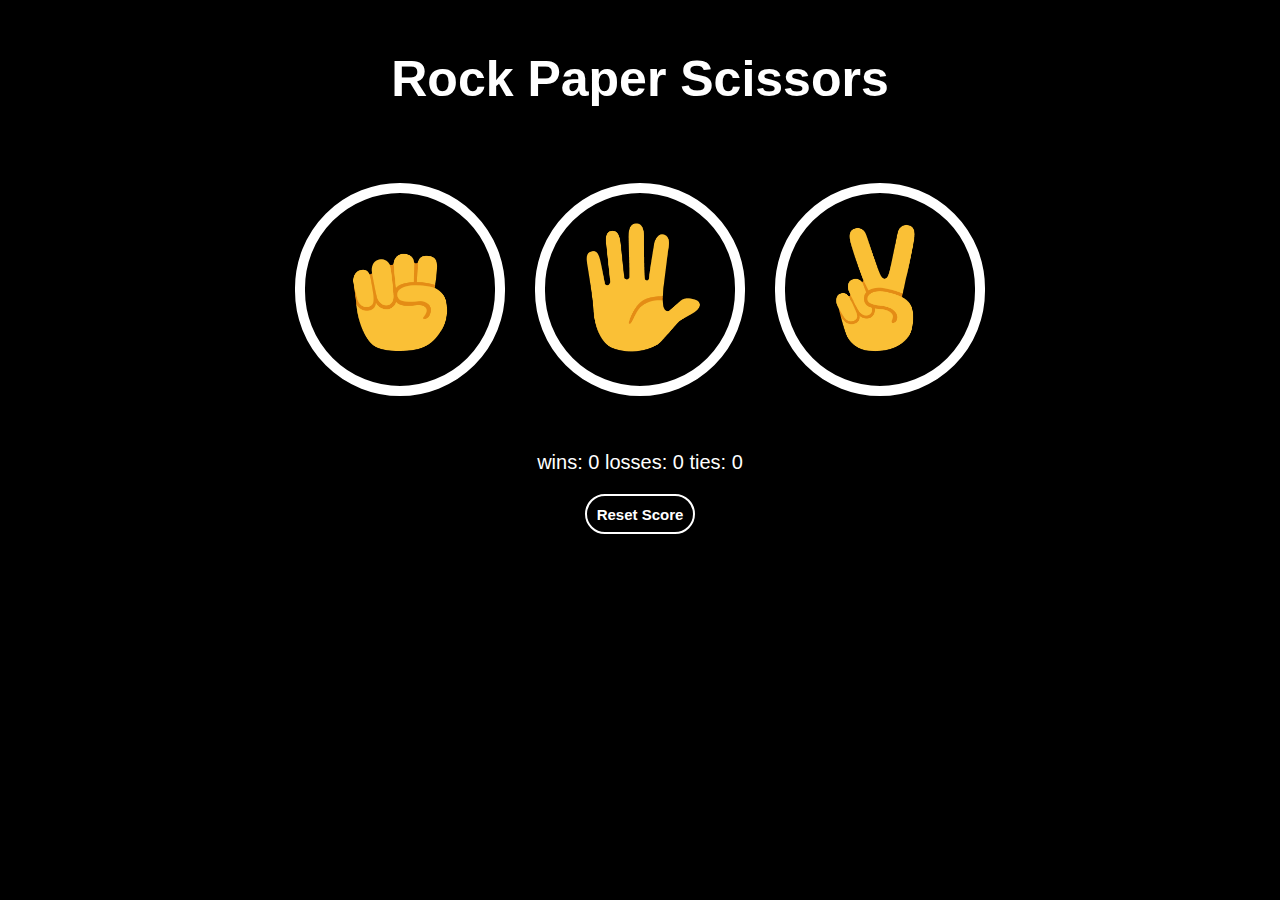
<file: index.html>
<!DOCTYPE html>
<html>
  <head>
    <title>Rock Paper Scissors</title>
    <link rel="styleSheet" href="./css/style.css">
  </head>
  <body>
    <p class="header">Rock Paper Scissors</p>
    <div class="rps">
      <button onclick="
      playGame('Rock');
    " class="buttons">
    <img src="./assets/images/rock.png">
    </button>

    <button onclick="
      playGame('Paper');
    " class="buttons">
    <img src="./assets/images/paper.png">
    </button>

    <button onclick="
      playGame('Scissors');
    " class="buttons">
    <img src="./assets/images/scissors.png">
    </button>
    </div>
    <p class="js-result result"></p>
    <p class="js-move text"></p>
    <p class="js-score text"></p>
    <div class="res">
    <button onclick="
      score.losses=0;
      score.ties=0;
      score.wins=0;
      localStorage.removeItem('score');
      updateScoreElement();
      " class="reset-button">Reset Score</button>
      </div>
  </body>
  <script>
    let score = JSON.parse(localStorage.getItem('score'))||{
        wins:0,
        losses:0,
        ties:0
      };

      updateScoreElement();
      /*
      if(!score){
        score = {
          wins:0,
          losses:0,
          ties:0
        };*/

    function playGame(playerMove){
      const computerMove = pickComputerMove();
      let result = '';
      if(playerMove === 'Rock')
      {
        if(computerMove==='Rock')
          result = 'Tie.';
        else if(computerMove==='Paper')
          result = 'You Lose.';
        else
          result = 'You Win.';
      }
      else if(playerMove === 'Paper')
      {
        if(computerMove==='Rock')
          result = 'You Win.';
        else if(computerMove==='Paper')
          result = 'Tie.';
        else
          result = 'You Lose.';
      }
      else
      {
        if(computerMove==='Rock')
          result = 'You Lose.';
        else if(computerMove==='Paper')
          result = 'You Win.';
        else
          result = 'Tie.';
      }
      if(result==='You Win.')
      score.wins++;
      else if(result==='You Lose.')
      score.losses++;
      else if(result==='Tie.')
      score.ties++;

      localStorage.setItem('score',JSON.stringify(score));
      updateScoreElement();
    
      document.querySelector('.js-result')
        .innerHTML = result;
      document.querySelector('.js-move')
        .innerHTML = `You picked ${playerMove}. Computer picked ${computerMove}.`;
    }
    function updateScoreElement(){
      document.querySelector('.js-score')
        .innerHTML = `wins: ${score.wins} losses: ${score.losses} ties: ${score.ties}`
    }
    function pickComputerMove(){
      const randomNumber = Math.random();
      let computerMove='';
      if( randomNumber > 0 && randomNumber < 1/3)
        computerMove = 'Rock';
      else if(randomNumber > 1/3 && randomNumber > 2/3)
        computerMove = 'Paper';
      else
        computerMove = 'Scissors';
      return computerMove;
    }
  </script>
</html>
</file>
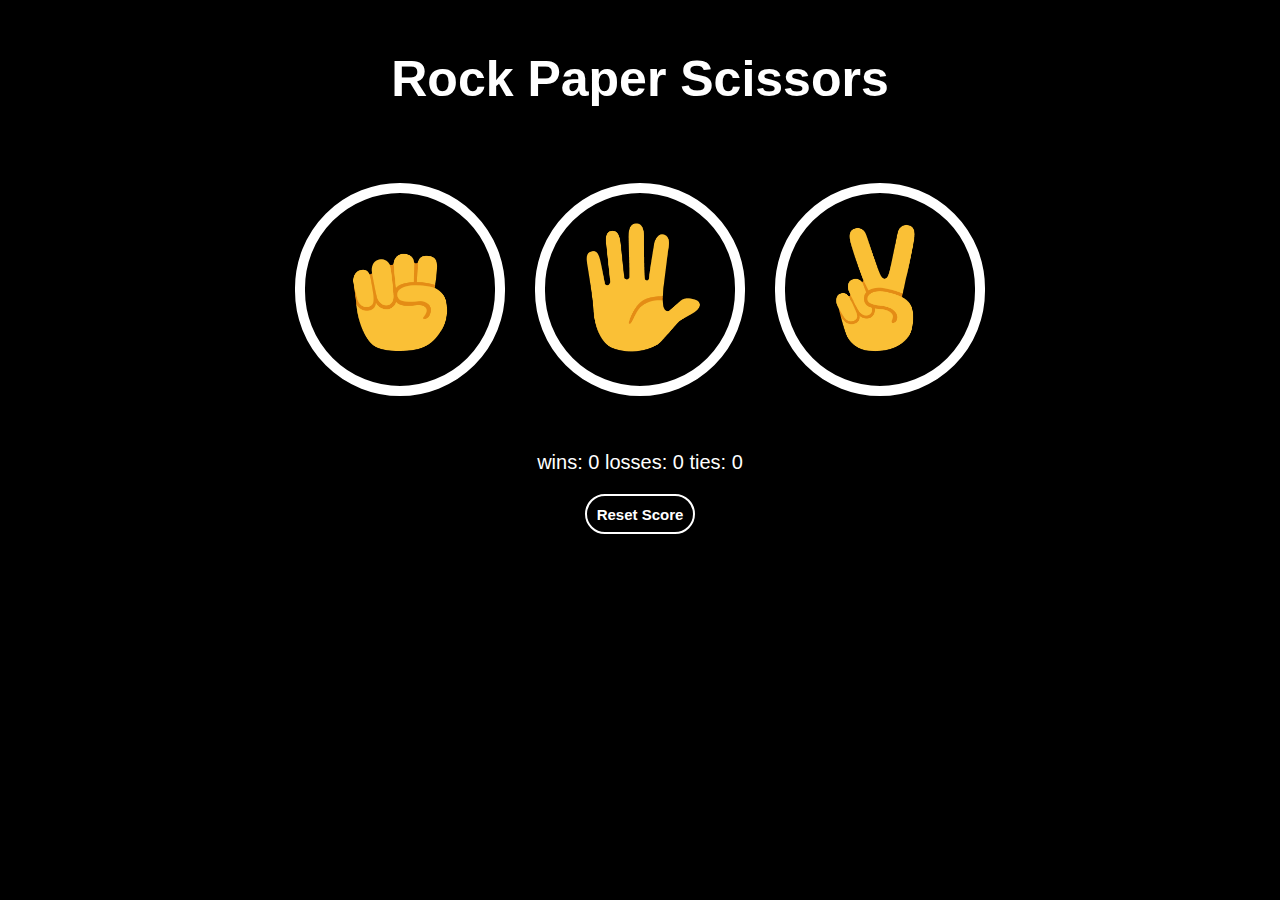
<file: rock-paper-scissor.html>
<!DOCTYPE html>
<html>
  <head>
    <title>Rock Paper Scissors</title>
    <link rel="styleSheet" href="./css/style.css">
  </head>
  <body>
    <p class="header">Rock Paper Scissors</p>
    <div class="rps">
      <button onclick="
      playGame('Rock');
    " class="buttons">
    <img src="./assets/images/rock.png">
    </button>

    <button onclick="
      playGame('Paper');
    " class="buttons">
    <img src="./assets/images/paper.png">
    </button>

    <button onclick="
      playGame('Scissors');
    " class="buttons">
    <img src="./assets/images/scissors.png">
    </button>
    </div>
    <p class="js-result result"></p>
    <p class="js-move text"></p>
    <p class="js-score text"></p>
    <div class="res">
    <button onclick="
      score.losses=0;
      score.ties=0;
      score.wins=0;
      localStorage.removeItem('score');
      updateScoreElement();
      " class="reset-button">Reset Score</button>
      </div>
  </body>
  <script>
    let score = JSON.parse(localStorage.getItem('score'))||{
        wins:0,
        losses:0,
        ties:0
      };

      updateScoreElement();
      /*
      if(!score){
        score = {
          wins:0,
          losses:0,
          ties:0
        };*/

    function playGame(playerMove){
      const computerMove = pickComputerMove();
      let result = '';
      if(playerMove === 'Rock')
      {
        if(computerMove==='Rock')
          result = 'Tie.';
        else if(computerMove==='Paper')
          result = 'You Lose.';
        else
          result = 'You Win.';
      }
      else if(playerMove === 'Paper')
      {
        if(computerMove==='Rock')
          result = 'You Win.';
        else if(computerMove==='Paper')
          result = 'Tie.';
        else
          result = 'You Lose.';
      }
      else
      {
        if(computerMove==='Rock')
          result = 'You Lose.';
        else if(computerMove==='Paper')
          result = 'You Win.';
        else
          result = 'Tie.';
      }
      if(result==='You Win.')
      score.wins++;
      else if(result==='You Lose.')
      score.losses++;
      else if(result==='Tie.')
      score.ties++;

      localStorage.setItem('score',JSON.stringify(score));
      updateScoreElement();
    
      document.querySelector('.js-result')
        .innerHTML = result;
      document.querySelector('.js-move')
        .innerHTML = `You picked ${playerMove}. Computer picked ${computerMove}.`;
    }
    function updateScoreElement(){
      document.querySelector('.js-score')
        .innerHTML = `wins: ${score.wins} losses: ${score.losses} ties: ${score.ties}`
    }
    function pickComputerMove(){
      const randomNumber = Math.random();
      let computerMove='';
      if( randomNumber > 0 && randomNumber < 1/3)
        computerMove = 'Rock';
      else if(randomNumber > 1/3 && randomNumber > 2/3)
        computerMove = 'Paper';
      else
        computerMove = 'Scissors';
      return computerMove;
    }
  </script>
</html>
</file>
<file: css/style.css>
img{
  height: 130px;
  background-color: black;
}
.buttons{
  border: 10px solid white;
  padding: 30px;
  border-radius: 110px;
  margin: 15px;
  background-color: black;
}
.rps button:hover{
  background-color: white;
  transition: 0ms;
  img{
    background-color: white;
  }
}

.header{
  color: white;
  margin-bottom: 60px;
  text-align: center;
  font-size: 50px;
  font-weight: bold;
}
*{
  background-color: black;
  font-family: Arial, Helvetica, sans-serif;
}
.reset-button{
  border: 2px solid white;
  border-radius: 20px;
  color: white;
  height: 40px;
  font-size: 15px;
  font-weight: bold;
  padding: 10px;
}
.reset-button:hover{
  color: black;
  background-color: white;
}
.text{
  font-size: 20px;
  text-align: center;
  color: white;
}
.result{
  color: white;
  font-size: 40px;
  text-align: center;
  font-weight: bolder;
}
.res{
  display: flex;
  align-items: center;
  justify-content: center;
}
.rps{
  display: flex;
  justify-content: center;
}
</file>
